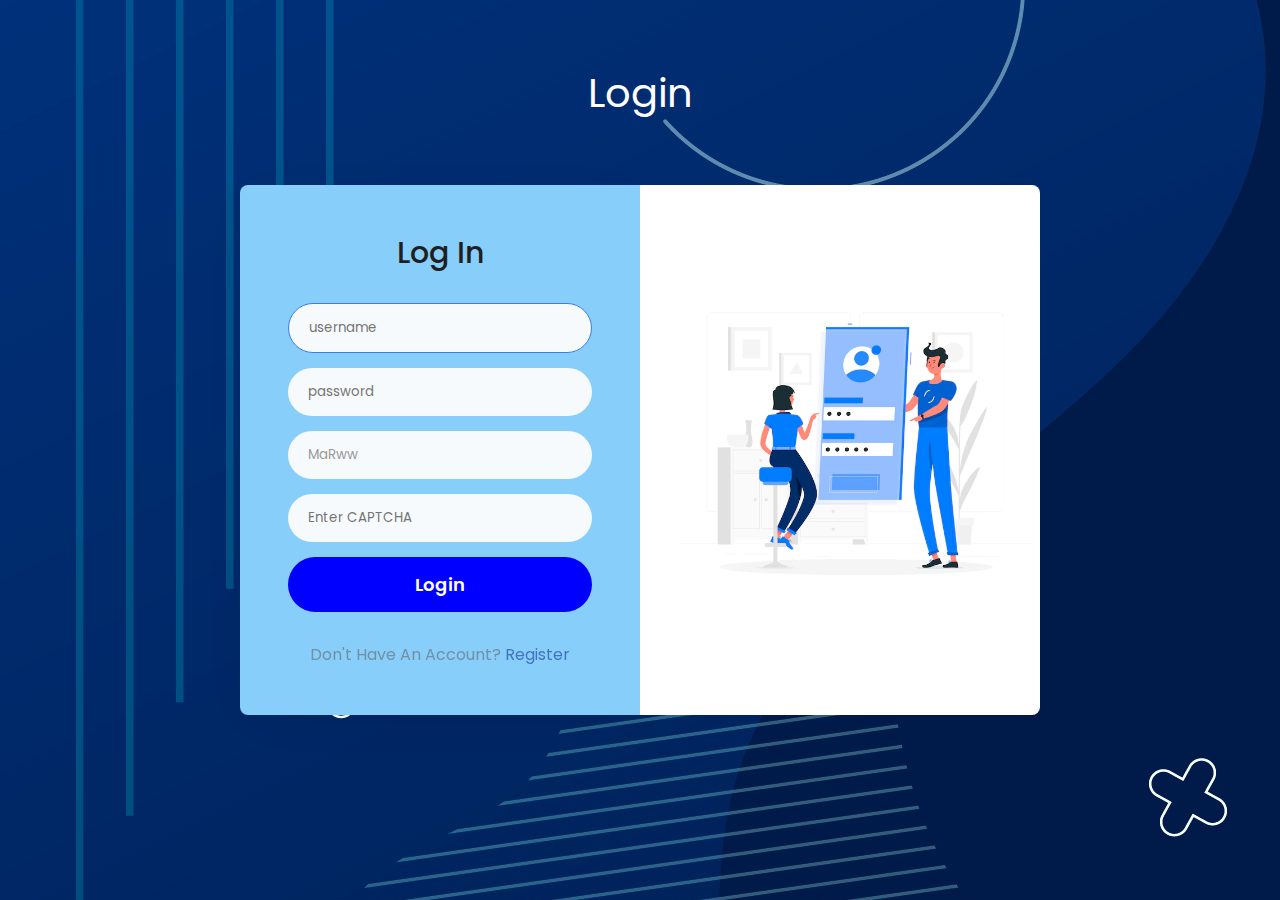
<file: index.html>
<!DOCTYPE html>
<html lang="en">
<head>
    <meta charset="UTF-8">
    <meta name="viewport" content="width=device-width, initial-scale=1.0">
    <title>CAPTCHA</title>
    <link rel="stylesheet" href="style.css">
    <link rel="icon" href="path/to/new-favicon.ico">

</head>
<body>
    
    <div class="login-form">
        <h1>Login</h1>
        <div class="container">
            <div class="main">
                <div class="content">
                    <h2>Log In</h2>
                    <form id="logindoc">
                        <input type="text" name="" placeholder="username" id="username" required autofocus="">
                        <input type="password" name="" placeholder="password" id="password" required autofocus="">
                        <input type="text" placeholder="captcha" id="captcha" readonly required>
                        <input type="text" placeholder="Enter CAPTCHA" id="captchaInput" required autofocus>
                         <button class="btn" type="submit">
                            Login
                         </button>
                         <p id="message"></p>

                    </form>
                    <p class="account">Don't Have An Account? <a href="register1.html">Register</a></p>
<script>
    var code;

function createCaptcha() {
    var charArray = "0123456789abcdefghijklmnopqrstuvwxyzABCDEFGHIJKLMNOPQRSTUVWXYZ@#$&*";
    var length = 5;
    var captcha = [];
    for (var i = 0; i < length; i++) {
        var index = Math.floor(Math.random() * charArray.length);
        captcha.push(charArray[index]);
    }
    code = captcha.join("");
    document.getElementById('captcha').value = code;
}

document.getElementById('logindoc').addEventListener("submit", function(event) {
    event.preventDefault();

    const username = document.getElementById('username').value;
    const password = document.getElementById('password').value;
    const captchaInput = document.getElementById('captchaInput').value;
    const message = document.getElementById('message');

    if (captchaInput !== code) {
        message.style.color = 'red';
        message.textContent = 'Invalid CAPTCHA. Please try again.';
        createCaptcha(); // Regenerate CAPTCHA on failure
        return;
    }

    if (username === 'dharshan' && password === 'dharsh') {
        message.style.color = 'green';
        message.textContent = 'Login Successful';
        // Redirect to another page after successful login
        /*location.replace("https://dharshan-c.github.io/Reestar-Nexusinfo/");*/
    } else {
        message.style.color = 'red';
        message.textContent = 'Login failed, please try again';
    }
});

// Initialize CAPTCHA on page load
createCaptcha();
</script>
</div>
<div class="form-img">
    <img src="mobile-login-concept-illustration_114360-83.avif" alt="">
</div>
</div>
</div>
</div>
</body>
</html>
</file>
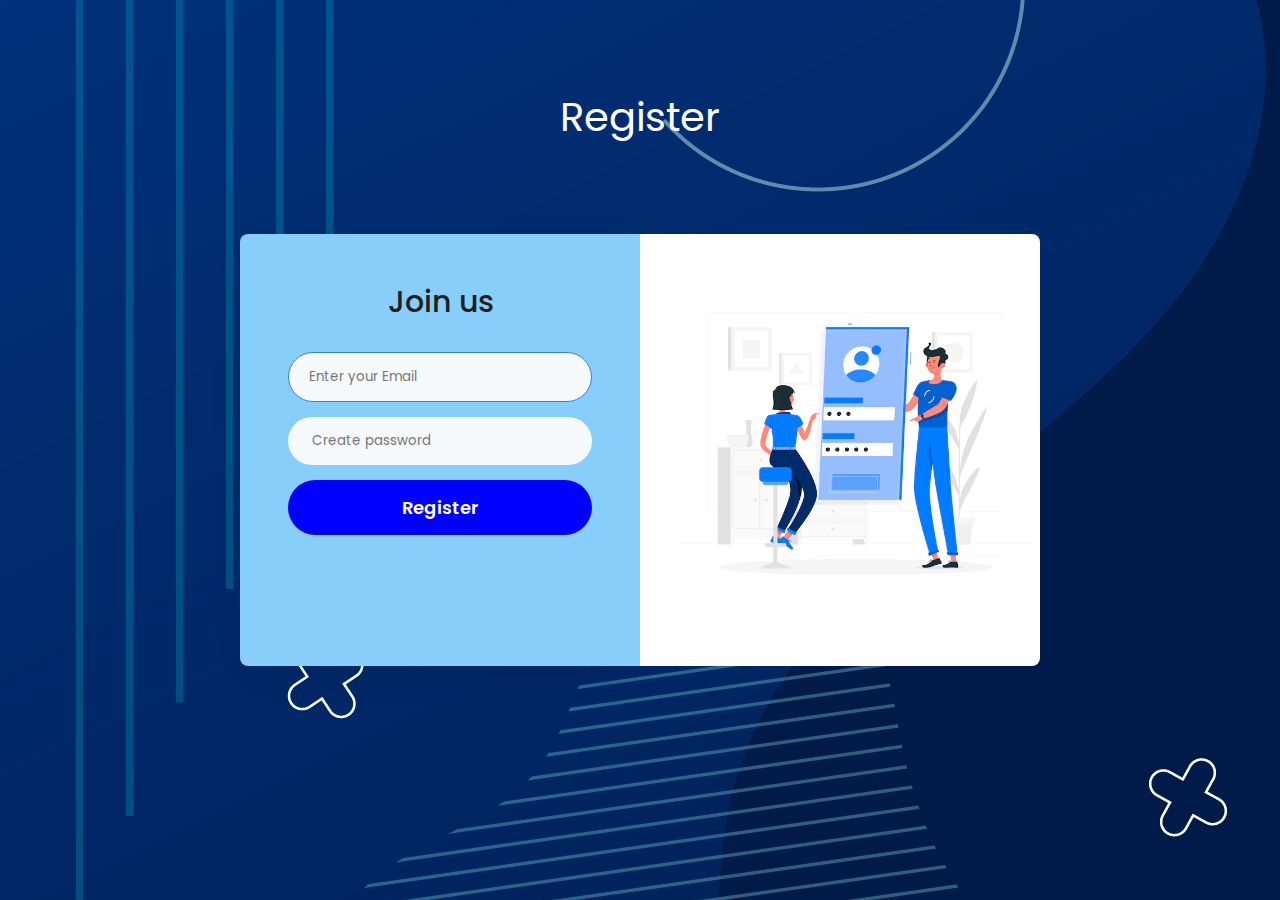
<file: register1.html>
<!DOCTYPE html>
<html lang="en">
<head>
    <meta charset="UTF-8">
    <meta name="viewport" content="width=device-width, initial-scale=1.0">
    <title>Login</title>
    <link rel="stylesheet" href="style.css">
</head>
<body>
    
    <div class="login-form">
        <h1>Register</h1>
        <div class="container">
            <div class="main">
                <div class="content">
                    <h2>Join us</h2>
                    <form id="logindoc">
                        <input type="text" name="" placeholder="Enter your Email" id="username" required autofocus="">
                        <input type="password" name="" placeholder=" Create password" id="password" required autofocus="">
                         <button class="btn" type="submit">
                            Register
                         </button>
                         <p id="message"></p>

                    </form>
                    <script>
                        document.getElementById('logindoc').addEventListener("submit",function(event)
                        {
                            event.preventDefault();
                            const username=document.getElementById('username').value;
                            const password=document.getElementById('password').value;
                            const message=document.getElementById('message');
                            if(username=='dharshan@gmail.com')
                            {
                                message.style.color='red';
                                message.textContent='email already exits';
                            }else{
                                message.style.color='green';
                                message.textContent='Successfully created,return to login page';
                               
                            }
                        });
                    </script>
                    </div>
                    <div class="form-img">
                        <img src="mobile-login-concept-illustration_114360-83.avif" alt="">
                    </div>
                    </div>
                    </div>
                    </div>
</file>
<file: style.css>
@import url('https://fonts.googleapis.com/css2?family=Poppins:wght@300;400;500;600;700;800;900&display=swap');
*{
    padding: 0;
    margin: 0;
    box-sizing: border-box;
    font-family: 'poppins',sans-serif;
}

body{
    background-image: url("3416788.jpg");
}
.login-form{
    position: relative;
    min-height: 100vh;
    z-index: 0;
    padding: 30px;
    justify-content: center;
    display: grid;
    font-family: 'poppins',sans-serif;

    grid-template-rows: 1fr auto 1fr;
    align-items: center;
}
.container{
    max-width: 800px;
    margin: 0 auto;
}

.login-form h1{
    text-align: center;
    font-size: 2.5rem;
    font-weight: 400;
    color: #fff;
    font-family: 'poppins',sans-serif;

}
.login-form h2{
    line-height: 40px;
    margin-bottom: 5px;
    font-size: 30px;
    font-weight: 500;
    color: #1f1f21;
    text-align: center;
}
.login-form .main{
    position: relative;
    display: flex;
    margin: 30px 0;
}
.content{
    flex-basis: 50%;
    padding: 3em 3em;
    background: #87CEFA;
    box-shadow: 2px 9px 49px -17px rgba(0,0,0,0.1);
    border-top-left-radius: 8px;
    border-bottom-left-radius: 8px;
}
.form-img{
    flex-basis: 50%;
    background: #ffffff;
    background-size: cover;
    padding: 40px;
    border-top-right-radius: 8px;
    border-bottom-right-radius: 8px;
    align-items: center;
    display: grid;
}
.form-img img{
    max-width: 110%;
}
p{
    color: #666;
    font-size: 16px;
    line-height: 25px;
    opacity: 0.6;
    text-align: center;
}
.btn,button,input{
    border-radius: 35px;
}
.btn:hover,
button:hover{
  color: black;
    transition: 0.5s ease;
    background: greenyellow;

}
a{
    text-decoration: none;
}
.login-form form{
    margin: 30px 0;
}
.login-form input{
    outline: none;
    margin-bottom: 15px;
    font-stretch: 16px;
    color: #999;
    text-align: left;
    padding: 14px 20px;
    width: 100%;
    display: inline-block;
    box-sizing: border-box;
    border: none;
    background: #f7fafc;
    transition: 0.3s ease;
}
.login-form input:focus{
    
    border: 1px solid #377ee9;
}

.login-form button{
    font-size: 18px;
    color: #fff;
    width: 100%;
    background:blue ;
    border: none;
    padding: 14px 15px;
    font-weight: 600;
    transition: 0.3s ease;
}
p.account a{
    color: #16379a;
}
p.account a:hover{
 text-decoration: underline;
}
@media(max-width:736px){
    .login-form .main{
        flex-direction: column;
    }
    .login-form form{
        margin-top: 30px;
        margin-bottom: 10px;
    }
    .form-img{
        border-radius: 0;
        border-bottom-left-radius: 8px;
        border-bottom-right-radius: 8px;
        order: 2;
    }
    .content{
        order: 1;
        border-radius: 0;
        border-top-left-radius: 8px;
        border-top-right-radius: 8px;
    }

}
</file>
